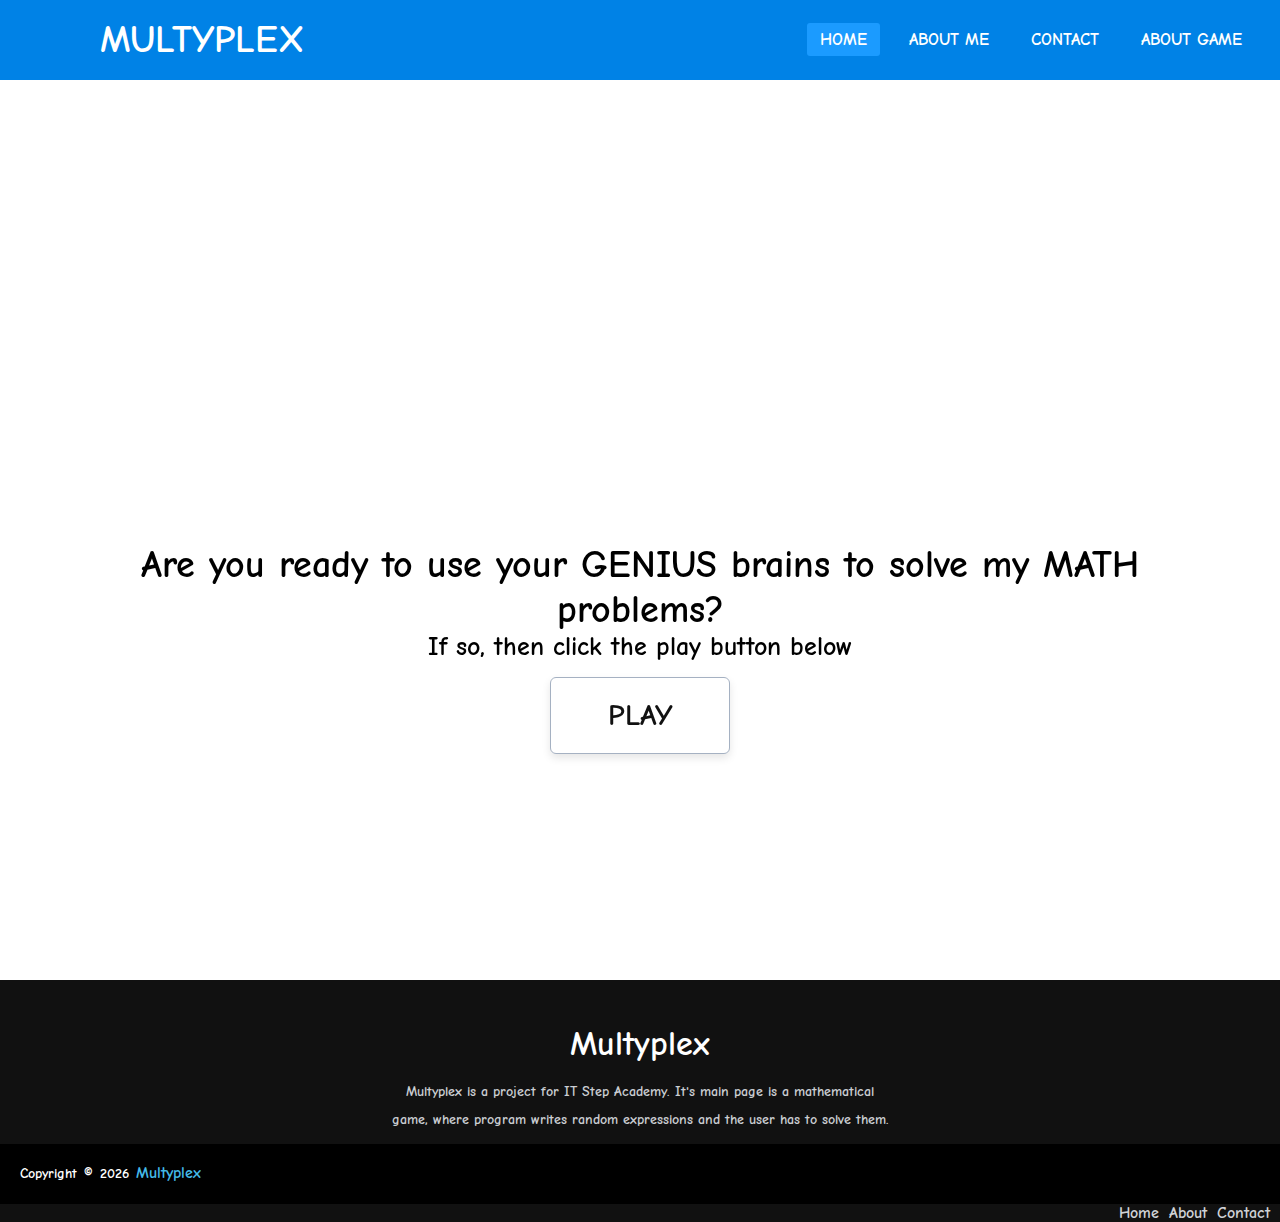
<file: index.html>
<!DOCTYPE html>
<html lang="en">
<head>
    <meta charset="UTF-8">
    <meta http-equiv="X-UA-Compatible" content="IE=edge">
    <meta name="viewport" content="width=device-width, initial-scale=1.0">
    <title>Multyplex</title>
    <link rel="stylesheet" href="styles.css">
    <link rel="stylesheet" href="https://cdnjs.cloudflare.com/ajax/libs/font-awesome/5.15.3/css/all.min.css"/>
    <link rel="shortcut icon" type="x-icon" href="images/Multyplex.png">
</head>
<body class="body">
    <nav>
        <input type="checkbox" id="check">
        <label for="check" class="checkbtn">
            <i class="fas fa-bars"></i>
        </label>
        <label for="" class="logo"><a href="index.html">MULTYPLEX</a></label>
        <ul>
            <li><a class="active" href="index.html">Home</a></li>
            <li><a href="about-me.html">About me</a></li>
            <li><a href="contact.html">Contact</a></li>
            <li><a href="about-game.html">About game</a></li>
        </ul>  
    </nav>
    <!-- <div class="loading-text">0%</div> -->
    <main>
    <div class="parent">
        <div class="container">
            <h1>Are you ready to use your GENIUS brains to solve my MATH problems?</h1>
            <h3>If so, then click the play button below</h3>
            <a href="multiply.html" id="bttn" class="button orange"><span>PLAY</span></a>
        </div>
    </div>
</main>
    <footer>
        <div class="footer-content">
            <h3>Multyplex</h3>
            <p>Multyplex is a project for IT Step Academy. It's main page is a mathematical game, where program writes
                random expressions and the user has to solve them.
            </p>
        </div>
        <div class="footer-bottom">
            <p>copyright &copy; <script>document.write(new Date().getFullYear())</script> <a href="index.html">Multyplex</a>  </p>
         </div>
         <div class="footer-menu">
            <ul class="f-menu">
               <li><a href="index.html">Home</a></li>
               <li><a href="about-game.html">About</a></li>
               <li><a href="contact.html">Contact</a></li>
            </ul>
           </div>

    </footer>
    <script src="main.js"></script>
</body>
</html>
</file>
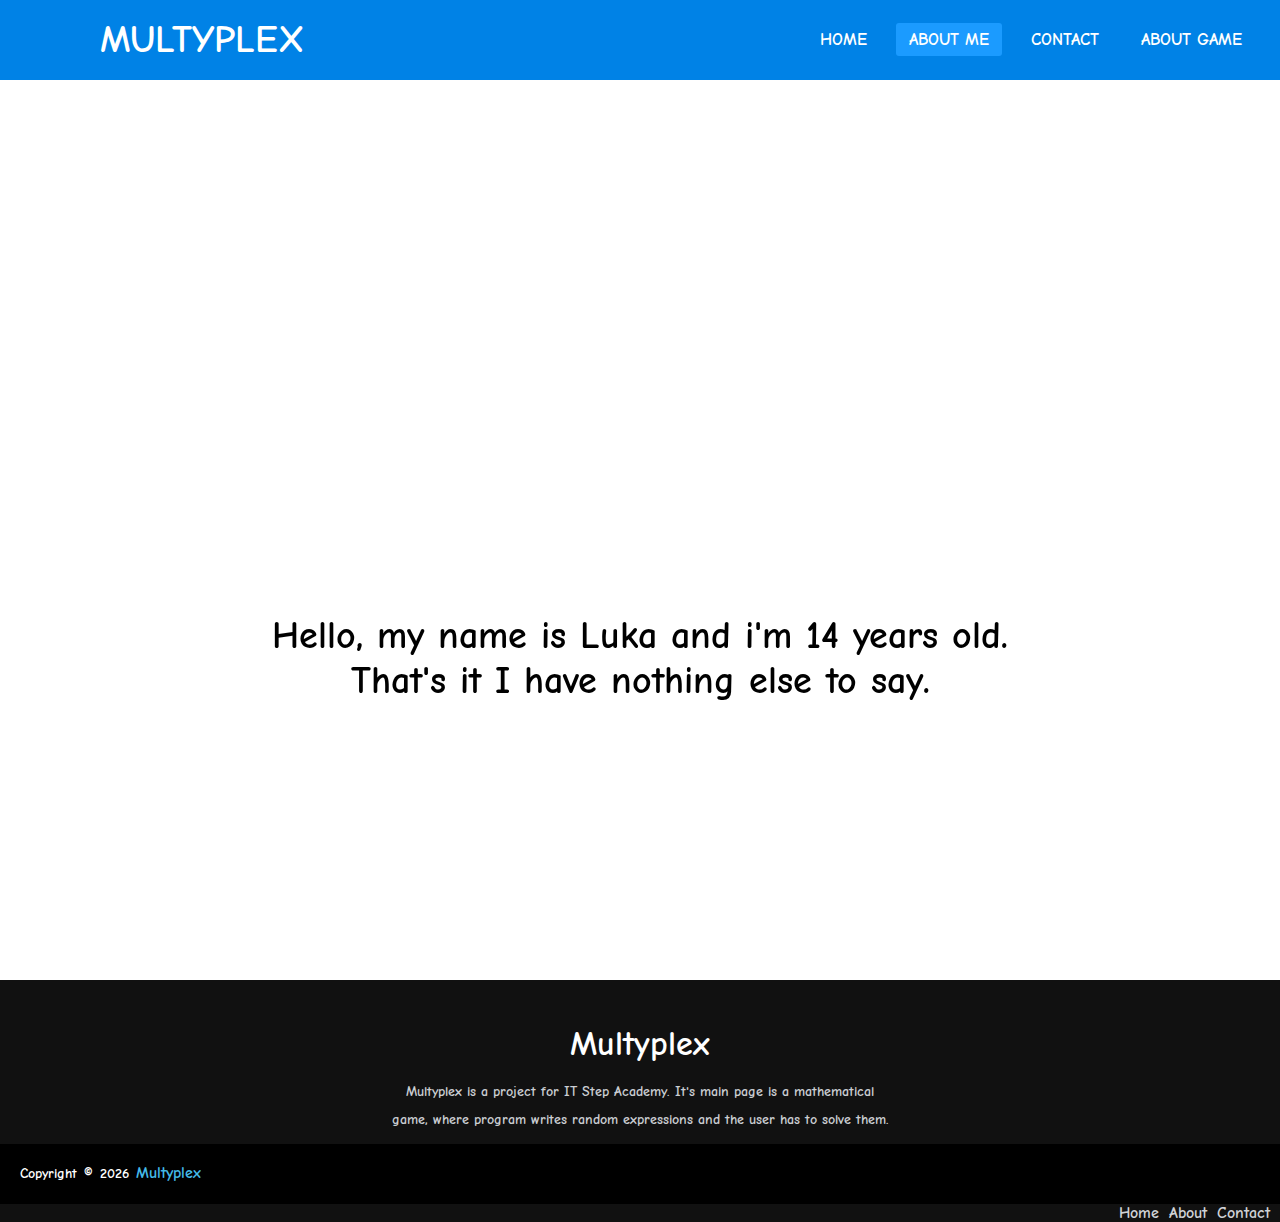
<file: about-me.html>
<!DOCTYPE html>
<html lang="en">
<head>
    <meta charset="UTF-8">
    <meta http-equiv="X-UA-Compatible" content="IE=edge">
    <meta name="viewport" content="width=device-width, initial-scale=1.0">
    <title>Multyplex</title>
    <link rel="stylesheet" href="styles.css">
    <link rel="stylesheet" href="https://cdnjs.cloudflare.com/ajax/libs/font-awesome/5.15.3/css/all.min.css"/>
    <link rel="shortcut icon" type="x-icon" href="images/Multyplex.png">
</head>
<body>
    <nav>
        <input type="checkbox" id="check">
        <label for="check" class="checkbtn">
            <i class="fas fa-bars"></i>
        </label>
        <label for="" class="logo"><a href="index.html">MULTYPLEX</a></label>
        <ul>
            <li><a class="" href="index.html">Home</a></li>
            <li><a class="active" href="about-me.html">About me</a></li>
            <li><a href="contact.html">Contact</a></li>
            <li><a href="about-game.html">About game</a></li>
        </ul>
    </nav>
    <main>
    <div class="parent">
        <div class="container">
            <h1>Hello, my name is Luka and i'm 14 years old. <br> That's it I have nothing else to say.</h3>
        </div>
    </div>
    </main>
    <footer>
        <div class="footer-content">
            <h3>Multyplex</h3>
            <p>Multyplex is a project for IT Step Academy. It's main page is a mathematical game, where program writes
                random expressions and the user has to solve them.
            </p>
        </div>
        <div class="footer-bottom">
            <p>copyright &copy; <script>document.write(new Date().getFullYear())</script> <a href="index.html">Multyplex</a>  </p>
         </div>
         <div class="footer-menu">
            <ul class="f-menu">
               <li><a href="index.html">Home</a></li>
               <li><a href="about-game.html">About</a></li>
               <li><a href="contact.html">Contact</a></li>
            </ul>
           </div>

    </footer>
</body>
</file>
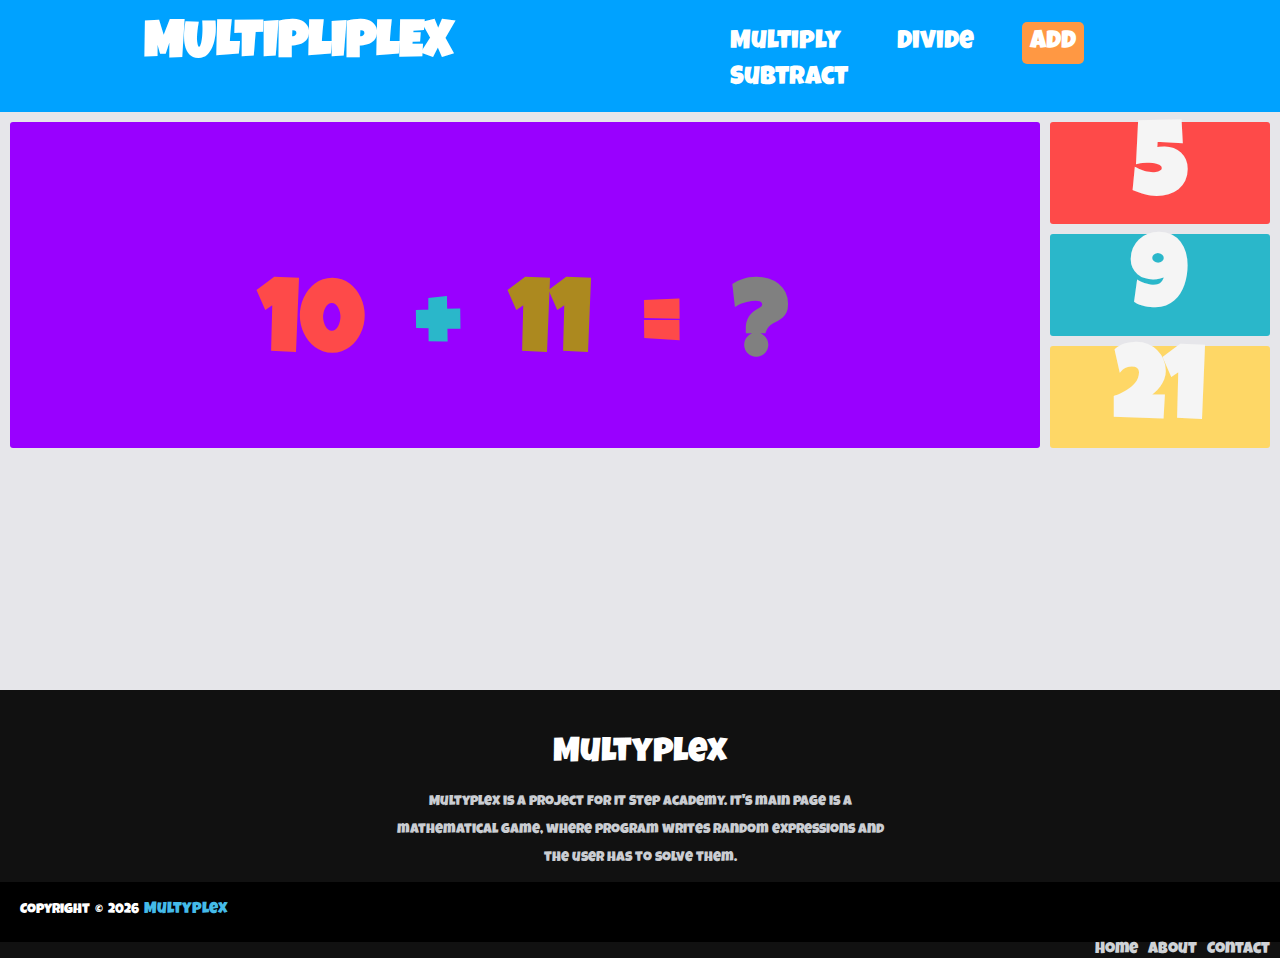
<file: add.html>
<!DOCTYPE html>
<html lang="en">
<head>

    <meta charset="UTF-8">
    <meta http-equiv="X-UA-Compatible" content="IE=edge">
    <meta name="viewport" content="width=device-width, initial-scale=1.0">
    <title>Multyplex</title>
    <link rel="stylesheet" href="add.css">
    <link rel="stylesheet" href="https://cdnjs.cloudflare.com/ajax/libs/font-awesome/5.15.3/css/all.min.css"/>
    <link rel="preconnect" href="https://fonts.googleapis.com">
    <link rel="preconnect" href="https://fonts.gstatic.com" crossorigin>
    <link href="https://fonts.googleapis.com/css2?family=Luckiest+Guy&display=swap" rel="stylesheet">
    <link rel="shortcut icon" type="x-icon" href="images/add.png">

</head>

<body>

    <audio id="myAudio2">
        <source src="audio/correct_1.mp3">
    </audio>

    <audio id="myAudio">
        <source src="audio/wrong.mp3">
    </audio>

    <header>
        <div class="container">
            <h1><a href="index.html">MULTIPLIPLEX</a></h1>
            <ul>
                <li><a href="multiply.html">Multiply</a></li>
                <li><a href="divide.html">Divide</a></li>
                <li><a class="active" href="add.html">Add</a></li>
                <li><a href="subtract.html">Subtract</a></li>
            </ul>
        </div>
    </header>
    <main>
    <div class="wrapper">
        <div class="equation">
            <h1 id="num1" style="color: #fe4a49;">1</h1>
            <h1 style="color: #2ab7ca;">+</h1>
            <h1 style="color: #ac891f;" id="num2">1</h1>
            <h1 style="color: #fe4a49;">=</h1>
            <h1 style="color: gray;">?</h1>

        </div>
        <div class="answer-options">
            <h1 id="option1">1</h1>
            <h1 id="option2">2</h1>
            <h1 id="option3">3</h1>
        </div>
    </div>
    </main>
    <footer>
        <div class="footer-content">
            <h3>Multyplex</h3>
            <p>Multyplex is a project for IT Step Academy. It's main page is a mathematical game, where program writes
                random expressions and the user has to solve them.
            </p>
        </div>
        <div class="footer-bottom">
            <p>copyright &copy; <script>document.write(new Date().getFullYear())</script> <a href="index.html">Multyplex</a>  </p>
         </div>
         <div class="footer-menu">
            <ul class="f-menu">
               <li><a href="index.html">Home</a></li>
               <li><a href="about-game.html">About</a></li>
               <li><a href="contact.html">Contact</a></li>
            </ul>
           </div>

    </footer>

    <script src="add.js"></script>
</body>
</file>
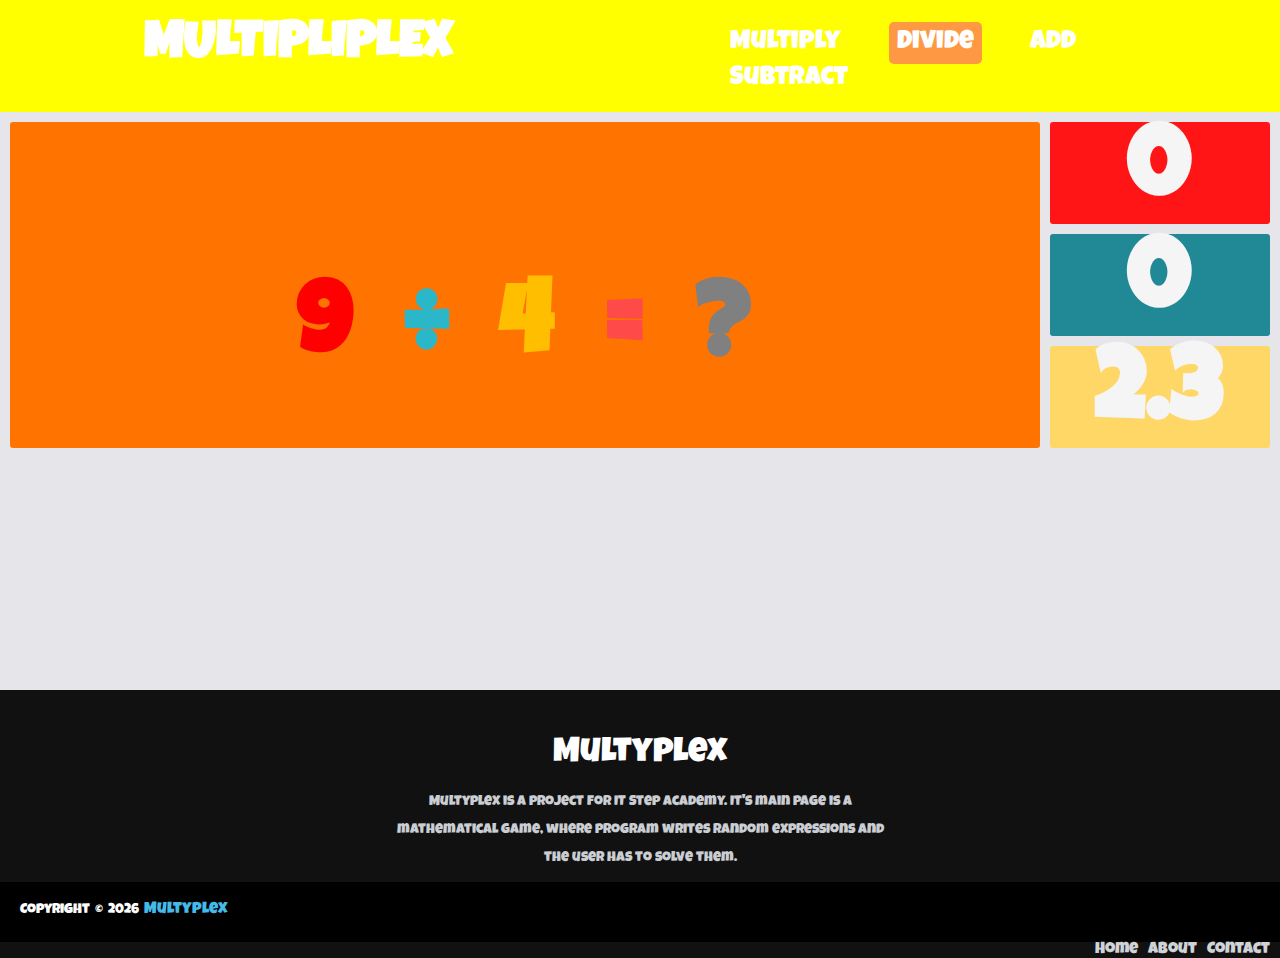
<file: divide.html>
<!DOCTYPE html>
<html lang="en">
<head>

    <meta charset="UTF-8">
    <meta http-equiv="X-UA-Compatible" content="IE=edge">
    <meta name="viewport" content="width=device-width, initial-scale=1.0">
    <title>Multyplex</title>
    <link rel="stylesheet" href="divide.css">
    <link rel="stylesheet" href="https://cdnjs.cloudflare.com/ajax/libs/font-awesome/5.15.3/css/all.min.css"/>
    <link rel="preconnect" href="https://fonts.googleapis.com">
    <link rel="preconnect" href="https://fonts.gstatic.com" crossorigin>
    <link href="https://fonts.googleapis.com/css2?family=Luckiest+Guy&display=swap" rel="stylesheet">
    <link rel="shortcut icon" type="x-icon" href="images/divide.png">

</head>

<body>

    <audio id="myAudio2">
        <source src="audio/correct_1.mp3">
    </audio>

    <audio id="myAudio">
        <source src="audio/wrong.mp3">
    </audio>

    <header>
        <div class="container">
            <h1><a href="index.html">MULTIPLIPLEX</a></h1>
            <ul>
                <li><a href="multiply.html">Multiply</a></li>
                <li><a class="active" href="divide.html">Divide</a></li>
                <li><a href="add.html">Add</a></li>
                <li><a href="subtract.html">Subtract</a></li>
            </ul>
        </div>
    </header>
    <main>
    <div class="wrapper">
        <div class="equation">
            <h1 id="num1" style="color: #ff0000;">1</h1>
            <h1 style="color: #2ab7ca;">÷</h1>
            <h1 style="color: #ffbf00;" id="num2">1</h1>
            <h1 style="color: #fe4a49;">=</h1>
            <h1 style="color: gray;">?</h1>

        </div>
        <div class="answer-options">
            <h1 id="option1">1</h1>
            <h1 id="option2">2</h1>
            <h1 id="option3">3</h1>
        </div>
    </div>
    </main>
    <footer>
        <div class="footer-content">
            <h3>Multyplex</h3>
            <p>Multyplex is a project for IT Step Academy. It's main page is a mathematical game, where program writes
                random expressions and the user has to solve them.
            </p>
        </div>
        <div class="footer-bottom">
            <p>copyright &copy; <script>document.write(new Date().getFullYear())</script> <a href="index.html">Multyplex</a>  </p>
         </div>
         <div class="footer-menu">
            <ul class="f-menu">
               <li><a href="index.html">Home</a></li>
               <li><a href="about-game.html">About</a></li>
               <li><a href="contact.html">Contact</a></li>
            </ul>
           </div>

    </footer>

    <script src="divide.js"></script>
</body>
</file>
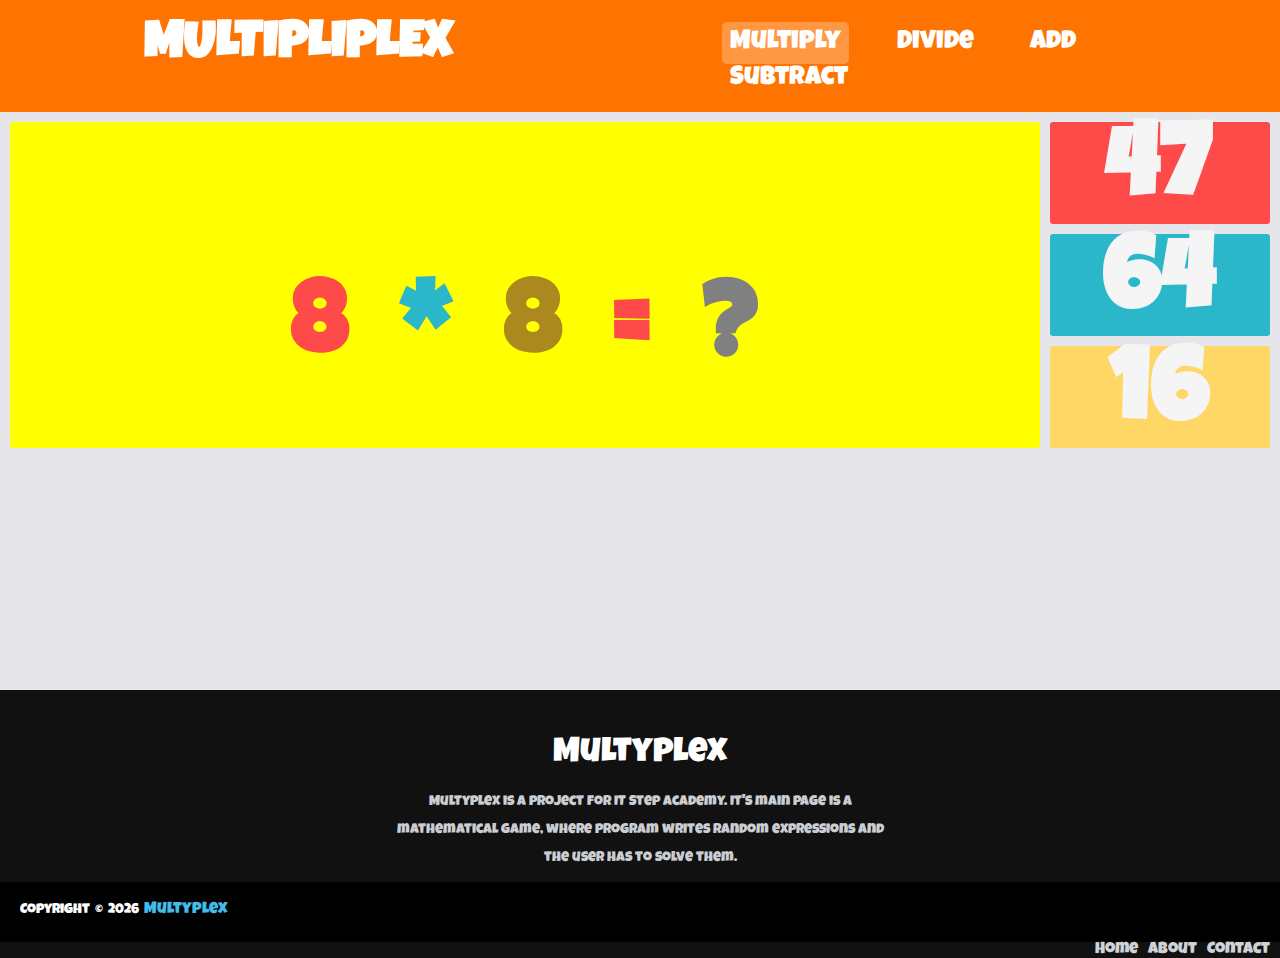
<file: multiply.html>
<!DOCTYPE html>
<html lang="en">
<head>

    <meta charset="UTF-8">
    <meta http-equiv="X-UA-Compatible" content="IE=edge">
    <meta name="viewport" content="width=device-width, initial-scale=1.0">
    <title>Multyplex</title>
    <link rel="stylesheet" href="game.css">
    <link rel="stylesheet" href="https://cdnjs.cloudflare.com/ajax/libs/font-awesome/5.15.3/css/all.min.css"/>
    <link rel="preconnect" href="https://fonts.googleapis.com">
    <link rel="preconnect" href="https://fonts.gstatic.com" crossorigin>
    <link href="https://fonts.googleapis.com/css2?family=Luckiest+Guy&display=swap" rel="stylesheet">
    <link rel="shortcut icon" type="x-icon" href="images/multiplication.png">

</head>

<body>
        <!-- <label id="icon">
            <i class="fas fa-bars"></i>
        </label> -->

    <audio id="myAudio2">
        <source src="audio/correct_1.mp3">
    </audio>

    <audio id="myAudio">
        <source src="audio/wrong.mp3">
    </audio>

    <header>
        <div class="container">
            <h1><a href="index.html">MULTIPLIPLEX</a></h1>
            <ul>
                <li><a class="active" href="multiply.html">Multiply</a></li>
                <li><a href="divide.html">Divide</a></li>
                <li><a href="add.html">Add</a></li>
                <li><a href="subtract.html">Subtract</a></li>
            </ul>
        </div>
    </header>
    <main>
    <div class="wrapper">
        <div class="equation">
            <h1 id="num1" style="color: #fe4a49;">1</h1>
            <h1 style="color: #2ab7ca;">*</h1>
            <h1 style="color: #ac891f;" id="num2">1</h1>
            <h1 style="color: #fe4a49;">=</h1>
            <h1 style="color: gray;">?</h1>

        </div>
        <div class="answer-options">
            <h1 id="option1">1</h1>
            <h1 id="option2">2</h1>
            <h1 id="option3">3</h1>
        </div>
    </div>
    </main>
    <footer>
        <div class="footer-content">
            <h3>Multyplex</h3>
            <p>Multyplex is a project for IT Step Academy. It's main page is a mathematical game, where program writes
                random expressions and the user has to solve them.
            </p>
        </div>
        <div class="footer-bottom">
            <p>copyright &copy; <script>document.write(new Date().getFullYear())</script> <a href="index.html">Multyplex</a>  </p>
         </div>
         <div class="footer-menu">
            <ul class="f-menu">
               <li><a href="index.html">Home</a></li>
               <li><a href="about-game.html">About</a></li>
               <li><a href="contact.html">Contact</a></li>
            </ul>
           </div>

    </footer>

    <script src="multiplication.js"></script>
</body>
</file>
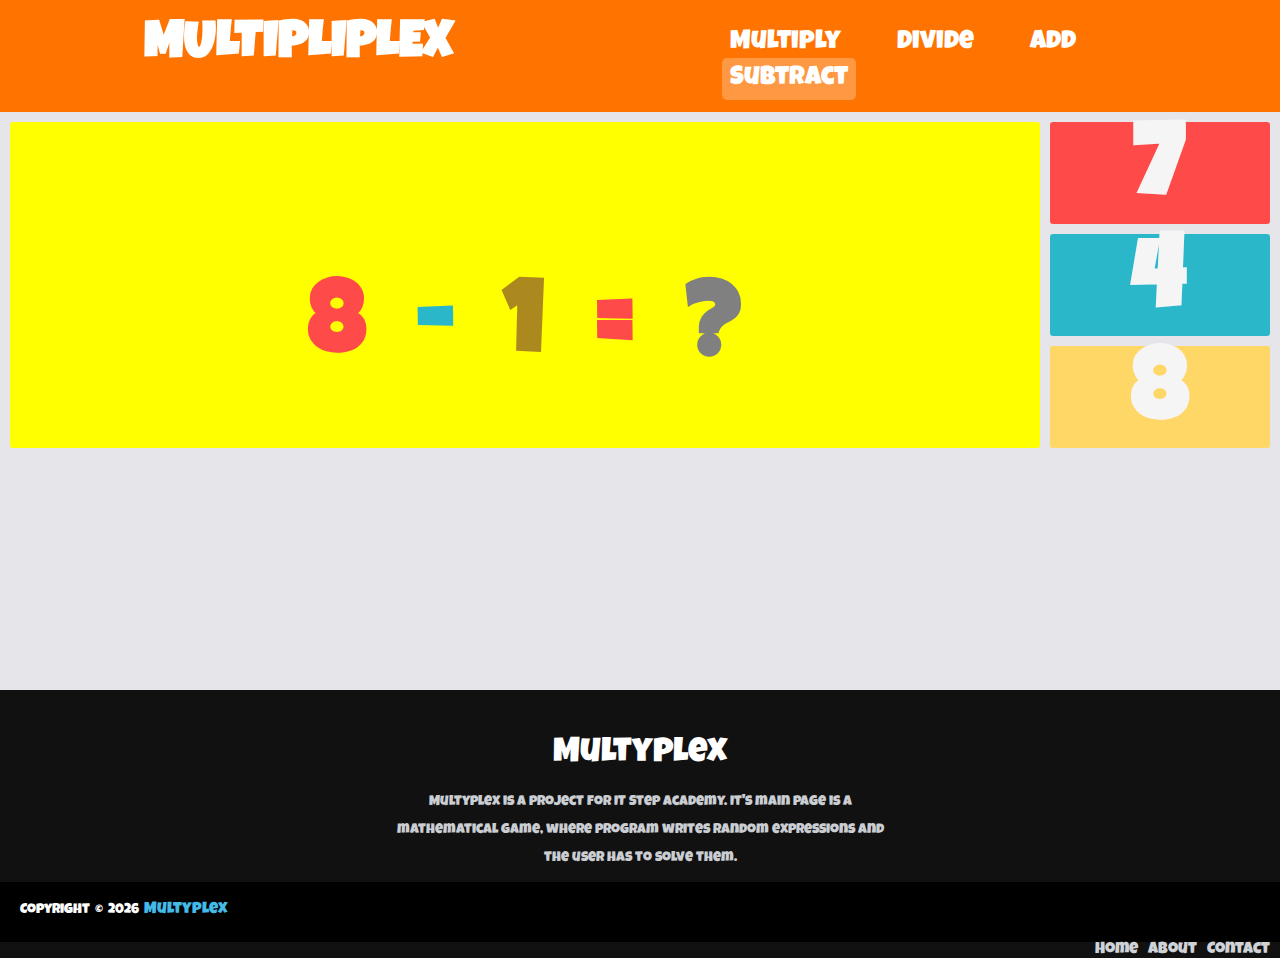
<file: subtract.html>
<!DOCTYPE html>
<html lang="en">
<head>

    <meta charset="UTF-8">
    <meta http-equiv="X-UA-Compatible" content="IE=edge">
    <meta name="viewport" content="width=device-width, initial-scale=1.0">
    <title>Multyplex</title>
    <link rel="stylesheet" href="subtract.css">
    <link rel="stylesheet" href="https://cdnjs.cloudflare.com/ajax/libs/font-awesome/5.15.3/css/all.min.css"/>
    <link rel="preconnect" href="https://fonts.googleapis.com">
    <link rel="preconnect" href="https://fonts.gstatic.com" crossorigin>
    <link href="https://fonts.googleapis.com/css2?family=Luckiest+Guy&display=swap" rel="stylesheet">
    <link rel="shortcut icon" type="x-icon" href="images/subtract.png">

</head>

<body>

    <audio id="myAudio2">
        <source src="audio/correct_1.mp3">
    </audio>

    <audio id="myAudio">
        <source src="audio/wrong.mp3">
    </audio>

    <header>
        <div class="container">
            <h1><a href="index.html">MULTIPLIPLEX</a></h1>
            <ul>
                <li><a href="multiply.html">Multiply</a></li>
                <li><a href="divide.html">Divide</a></li>
                <li><a href="add.html">Add</a></li>
                <li><a class="active" href="subtract.html">Subtract</a></li>
            </ul>
        </div>
    </header>
    <main>
    <div class="wrapper">
        <div class="equation">
            <h1 id="num1" style="color: #fe4a49;">1</h1>
            <h1 style="color: #2ab7ca;">-</h1>
            <h1 style="color: #ac891f;" id="num2">1</h1>
            <h1 style="color: #fe4a49;">=</h1>
            <h1 style="color: gray;">?</h1>

        </div>
        <div class="answer-options">
            <h1 id="option1">1</h1>
            <h1 id="option2">2</h1>
            <h1 id="option3">3</h1>
        </div>
    </div>
    </main>
    <footer>
        <div class="footer-content">
            <h3>Multyplex</h3>
            <p>Multyplex is a project for IT Step Academy. It's main page is a mathematical game, where program writes
                random expressions and the user has to solve them.
            </p>
        </div>
        <div class="footer-bottom">
            <p>copyright &copy; <script>document.write(new Date().getFullYear())</script> <a href="index.html">Multyplex</a>  </p>
         </div>
         <div class="footer-menu">
            <ul class="f-menu">
               <li><a href="index.html">Home</a></li>
               <li><a href="about-game.html">About</a></li>
               <li><a href="contact.html">Contact</a></li>
            </ul>
           </div>

    </footer>

    <script src="subtract.js"></script>
</body>
</file>
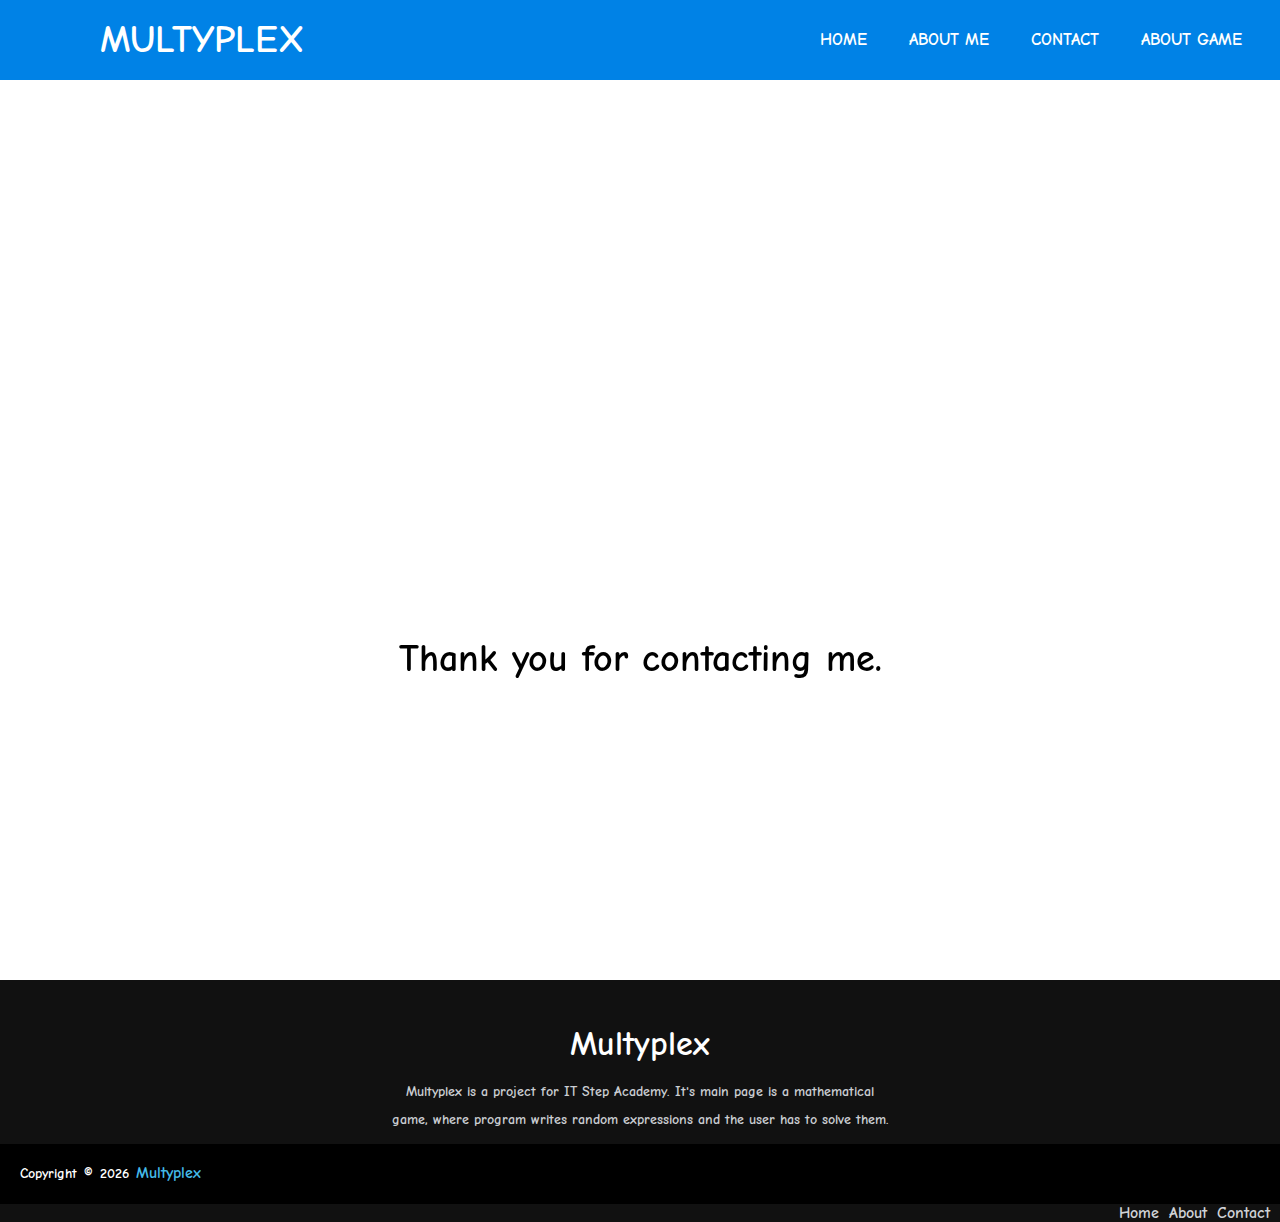
<file: thankyou.html>
<!DOCTYPE html>
<html lang="en">
<head>
    <meta charset="UTF-8">
    <meta http-equiv="X-UA-Compatible" content="IE=edge">
    <meta name="viewport" content="width=device-width, initial-scale=1.0">
    <title>Multyplex</title>
    <link rel="stylesheet" href="styles.css">
    <link rel="stylesheet" href="https://cdnjs.cloudflare.com/ajax/libs/font-awesome/5.15.3/css/all.min.css"/>
    <link rel="shortcut icon" type="x-icon" href="images/Multyplex.png">
</head>
<body>
    <nav>
        <input type="checkbox" id="check">
        <label for="check" class="checkbtn">
            <i class="fas fa-bars"></i>
        </label>
        <label for="" class="logo"><a href="index.html">MULTYPLEX</a></label>
        <ul>
            <li><a href="index.html">Home</a></li>
            <li><a href="about-me.html">About me</a></li>
            <li><a href="contact.html">Contact</a></li>
            <li><a href="about-game.html">About game</a></li>
        </ul>
    </nav>
    <main>
    <div class="parent">
        <div class="container">
            <h1>Thank you for contacting me.</h1>
        </div>
    </div>
    </main>
    <footer>
        <div class="footer-content">
            <h3>Multyplex</h3>
            <p>Multyplex is a project for IT Step Academy. It's main page is a mathematical game, where program writes
                random expressions and the user has to solve them.
            </p>
        </div>
        <div class="footer-bottom">
            <p>copyright &copy; <script>document.write(new Date().getFullYear())</script> <a href="index.html">Multyplex</a>  </p>
         </div>
         <div class="footer-menu">
            <ul class="f-menu">
               <li><a href="index.html">Home</a></li>
               <li><a href="about-game.html">About</a></li>
               <li><a href="contact.html">Contact</a></li>
            </ul>
           </div>

    </footer>
</body>
</html>
</file>
<file: styles.css>
*{
    padding: 0;
    margin: 0;
    text-decoration: none;
    list-style: none;
    box-sizing: border-box;
    font-family: comic;
}

@font-face{
    font-family: comic; 
    src: url(fonts/ComicNeue-Bold.ttf);
}

h1{
    margin: 0;
    padding: 0;
    font-size: 3vw;
}

h3{
    margin: 0;
    padding: 0;
    font-size: 2vw;
}

button{
    font-size: 5vw;
}

body{
    font-family: comic;
    position: relative;

}

nav{
    background: #0082e6;
    height: 80px;
    width: 100%;
}

nav ul{
    float: right;
    margin-right: 20px;
}

nav ul li{
    display: inline-block;
    line-height: 80px;
    margin: 0 5px;
}

label.logo{
    color: white;
    font-size: 3vw;
    line-height: 80px;
    padding: 0 100px;
    font-weight: bold;
}

nav ul li a{
    cursor: pointer;
    padding: 7px 13px;
    border-radius: 3px;
    transition: .2s;
    color: white;
    font-size: 17px;
    text-transform: uppercase;
}

li a.active,li a:hover{
    background: #1b9bff;
    transition: .2s;

}

.checkbtn{
    font-size: 30px;
    color: white;
    float: right;
    line-height: 80px;
    margin-right: 40px;
    cursor: pointer;
    display: none;
}

#check{
    display: none;

}

@media (max-width: 952px){
    label.logo{
      font-size: 30px;
      padding-left: 50px;
    }
    nav ul li a{
      font-size: 16px;
    }
  }

  @media (max-width: 858px){
    .button span{
        font-size: 20px;
        padding: 1px;
    }
     .checkbtn{
        z-index: 999;
        position: relative;
        display: block;
      }
      ul{
        z-index: 100;
        position: fixed;
        width: 100%;
        height: 100vh;
        background: #2c3e50;
        top: 0;
        left: -100%;
        text-align: center;
        transition: all .5s;
      }
      nav ul li{
        top: 0;
        display: block;
        margin: 20px 0;
        line-height: 30px;
      }
      nav ul li a{
        font-size: 20px;
      }
      a:hover,a.active{
        background: none;
        color: #0082e6;
      }
      #check:checked ~ ul{
        left: 0;
      } 
  }

  @media (max-width: 377px){
    .logo a{
        font-size: 20px;
        margin: -10%;
    }
  }
  @media (max-width: 271px){
    .logo a{
        font-size: 10px;
        margin: -10%;
    }
  }

  

.parent{
    width: 100%;
    height: 100vh;
    position: relative;
}

a{
    color: white;
}

.container{
    place-items: center;
    animation: transitionIn .75s;
    margin-top: 10%;
    position: absolute;
    top: 50%;
    left: 50%;
    transform: translate(-50%, -50%);
    align-self: center;
    width: 80%;
    height: 100vh;
    text-align: center;
    align-content: center;
}

.button {
    font-size: 30px;
    background: white;
    border: 1px solid #a5b1c2;
    border-radius: 6px;
    box-shadow: 0 4px 8px rgba(0,0,0,0.1);
    color: #111111;
    display: inline-block;
    margin: 1rem auto;
    min-width: 180px;
    overflow: hidden;
    padding: 20px 40px;
    position: relative;
    text-align: center;
    text-decoration: none;
    transition: .3s ease-in-out all;
}
.button span {
    position: relative;
    z-index: 2;
}

.button:before {
    background: linear-gradient(transparent 0%, rgba(255,255,255,0.6) 50%, transparent 100%);
    content:'';
    height: 200%;
    position: absolute;
    right: calc(100% + 20px);
    top: -55%;
    transform: rotate(-70deg);
    transition: .6s ease-in-out right;
    width: 80px;
    z-index: 0;
}

.button:hover:before {
    right: -100%;
}

.button:hover, button:focus {
    box-shadow: 0 8px 12px rgba(0,0,0,0.1), inset 0 10px 30px rgba(255,255,255,0.3), inset 0 2px 2px rgba(255,255,255,0.2);
    color: white;
}

.button.orange:hover, button.orange:focus { 
    background: #ff793f; border-color: #ff793f; 
}


@keyframes transitionIn{
    from{
        opacity: 0;
        

    }

    to{
        opacity: 1;
        

    }
}


h2{
    margin: 0;
    color: #5959ff;
    font-size: 2.5em;
    font-weight: 600;
}


form{
    margin: auto;
  width: 50%;
}

form label{
  float: left;
  font-size: 1.2rem;
}

input, textarea, button {
  width: 100%;
  padding: 0.5em;
  border: none;
  font-size: 1.2rem;
}
input[type="text"], input[type="email"], textarea {
  margin: 0 0 1em;
  border: 1px solid #ccc;
  outline: none;
}

textarea {
  height: 6em;
}
input[type="submit"], button {
  background: #4570F3;
  color: #fff;
  cursor: pointer;
}
input[type="submit"]:hover, button:hover {
  background: #6E65F4;
}

.submit{
    text-transform: uppercase;
}

.form{
    background-color: white;
    padding: 20px;
    box-shadow: 0 4px 8px rgba(0,0,0, .3);
    border-radius: 10px;
    margin: 10px;
}

.input{
    display: block;
    width: 100%;
    box-sizing: border-box;
    font-size: 25px;
    text-align: center;
    padding: 10px;
    border: solid 4px green;
    color: green;
}

.input::placeholder{
    color: lightgray;
    font-family: comic;
}

.btn{
    background-color: green;
    color: white;
    border: none;
    display: block;
    width: 100%;
    padding: 10px;
    font-size: 20px;
    font-family: comic;
    margin:20px 0;
    border-radius: 5px;
    box-shadow: 0 2px 4px rgba(0, 0, 0, 0.3);
    cursor: pointer;
}

.btn:hover{
    filter: brightness(0.9);
}

.score{
    color: green;
    text-align: right;
}

.parent{
    z-index: 1;
    filter: blur(0px);
}

.loading-text{
    top: 30%;
    position: absolute;
    z-index: -1;
    font-size: 50px;
    color: rgb(0, 0, 0);
}

footer{
    position: absolute;
    bottom: 1000;
    left: 0;
    right: 0;
    background: #111;
    height: auto;
    width: 100%;
    padding-top: 40px;
    color: #fff;
}


.footer-content{
    display: flex;
    align-items: center;
    justify-content: center;
    flex-direction: column;
    text-align: center;
}

.footer-content h3{
    font-size: 2.1rem;
    font-weight: 500;
    text-transform: capitalize;
    line-height: 3rem;
}

.footer-content p{
    max-width: 500px;
    margin: 10px auto;
    line-height: 28px;
    font-size: 14px;
    color: #cacdd2;
}

.footer-bottom{
    background: #000;
    width: 100%;
    padding: 20px;
    padding-bottom: 40px;
    text-align: center;
}

.footer-bottom p{
   float: left;
   font-size: 14px;
   word-spacing: 2px;
   text-transform: capitalize;
}
.footer-bottom p a{
  color:#44bae8;
  font-size: 16px;
  text-decoration: none;
}
.footer-bottom span{
    text-transform: uppercase;
    opacity: .4;
    font-weight: 200;
}

.footer-menu{
  float: right;
}

.footer-menu ul{
  display: flex;
}

.footer-menu ul li{
padding-right: 10px;
display: block;
}

.footer-menu ul li a{
  transition: all 0.3s;
  color: #cfd2d6;
  text-decoration: none;
}

.footer-menu ul li a:hover{
  color: #27bcda;
}

@media (max-width:500px) {
    .footer-menu ul{
      display: flex;
      margin-top: 10px;
      margin-bottom: 20px;
    }
    }

main{
    min-height: calc(100vh - 80px - 242px);
}
</file>
<file: add.css>
*{
    padding: 0;
    margin: 0;
    box-sizing: border-box;
}



body{
    font-family: 'Luckiest Guy';
    background-color: #e6e6ea;
    position: relative;
}

.container{
    padding: 20px;
    overflow: hidden;
    background-color: rgb(0, 162, 255);
}

.container h1{
    font-size: 4vw;
    float: left;
    margin-left: 10%;
    color: white;
}

.container ul{
    list-style-type: none;
    font-size: 2vw;
    margin-left: 55%;
}

.container li{
    margin-top: 10px;
    float: left;
    padding: 0 20px 0 20px;
}

.container a{
    text-decoration: none;
    color: white;
}

.current a::after{
    content: '_';
    background-color: white;
    font-size: 0.5vw;
    display: block;
}

.wrapper{
    display: grid;
    grid-template-columns: 82% 18%;
}

.equation{
    font-size: 4vw;
    background-color: rgb(153, 0, 255);
    border-radius: 3px;
    text-align: center;
    padding-top: 15%;
    margin-top: 10px;
    margin-left: 10px;
    margin-right: 10px;
}

.equation h1{
    display: inline;
    padding: 20px;
}

.answer-options{
    font-size: 4vw;
    margin-right: 10px;
}

.answer-options h1{
    cursor: pointer;
    color: whitesmoke;
    border-radius: 3px;
    margin-top: 10px;
    text-align: center;
    width: 100%;
}


#option1{
    background-color: #fe4a49;
    transition: 0.5s;
}

#option1:hover{
    color: #fe4a49;
    background-color: white;

}

#option2{
    background-color: #2ab7ca;
    transition: 0.5s;
}

#option2:hover{
    color: #2ab7ca;
    background-color: white;

}

#option3{
    background-color: #fed766;
    transition: 0.5s;
}

#option3:hover{
    color: #fed766;
    background-color: white;

}

.container h1 a:hover{
    font-size: 4.2vw;
    color: black;
}

.container h1 a:active{
    font-size: 3.5vw;
}

.container a{
    transition: 0.2s ease-in-out;
}

.container a:hover{
    color: whitesmoke;
    font-size: 2.2vw;
}

.container li a.active, .container li a:hover{
    background: #ff9843;
    transition: .2s;
}

.container li a{
    padding: 8px;
    border-radius: 5px;
}

.container ul li a:active{
    font-size: 2vw;
}
footer{
    position: absolute;
    bottom: 1000;
    left: 0;
    right: 0;
    background: #111;
    height: auto;
    width: 100%;
    padding-top: 40px;
    color: #fff;
}


.footer-content{
    display: flex;
    align-items: center;
    justify-content: center;
    flex-direction: column;
    text-align: center;
}

.footer-content h3{
    font-size: 2.1rem;
    font-weight: 500;
    text-transform: capitalize;
    line-height: 3rem;
}

.footer-content p{
    max-width: 500px;
    margin: 10px auto;
    line-height: 28px;
    font-size: 14px;
    color: #cacdd2;
}

.footer-bottom{
    background: #000;
    width: 100%;
    padding: 20px;
    padding-bottom: 40px;
    text-align: center;
}

.footer-bottom p{
   float: left;
   font-size: 14px;
   word-spacing: 2px;
   text-transform: capitalize;
}
.footer-bottom p a{
  color:#44bae8;
  font-size: 16px;
  text-decoration: none;
}
.footer-bottom span{
    text-transform: uppercase;
    opacity: .4;
    font-weight: 200;
}

.footer-menu{
  float: right;
}

.footer-menu ul{
  display: flex;
}

.footer-menu ul li{
padding-right: 10px;
display: block;
}

.footer-menu ul li a{
  transition: all 0.3s;
  color: #cfd2d6;
  text-decoration: none;
}

.footer-menu ul li a:hover{
    color: #27bcda;
}

@media (max-width:500px) {
    .footer-menu ul{
      display: flex;
      margin-top: 10px;
      margin-bottom: 20px;
    }
    }

main{
    min-height: calc(100vh - 80px - 242px);
    padding-bottom: 10%;
}
</file>
<file: divide.css>
*{
    padding: 0;
    margin: 0;
    box-sizing: border-box;
}



body{
    font-family: 'Luckiest Guy';
    background-color: #e6e6ea;
    position: relative;
}

.container{
    padding: 20px;
    overflow: hidden;
    background-color: rgb(255,255,0);
}

.container h1{
    font-size: 4vw;
    float: left;
    margin-left: 10%;
    color: white;
}

.container ul{
    list-style-type: none;
    font-size: 2vw;
    margin-left: 55%;
}

.container li{
    margin-top: 10px;
    float: left;
    padding: 0 20px 0 20px;
}

.container a{
    text-decoration: none;
    color: white;
}

.current a::after{
    content: '_';
    background-color: white;
    font-size: 0.5vw;
    display: block;
}

.wrapper{
    display: grid;
    grid-template-columns: 82% 18%;
}

.equation{
    font-size: 4vw;
    background-color: rgb(255,115,0);
    border-radius: 3px;
    text-align: center;
    padding-top: 15%;
    margin-top: 10px;
    margin-left: 10px;
    margin-right: 10px;
}

.equation h1{
    display: inline;
    padding: 20px;
}

.answer-options{
    font-size: 4vw;
    margin-right: 10px;
}

.answer-options h1{
    cursor: pointer;
    color: whitesmoke;
    border-radius: 3px;
    margin-top: 10px;
    text-align: center;
    width: 100%;
}


#option1{
    background-color: #ff1515;
    transition: 0.5s;
}

#option1:hover{
    color: #ff1515;
    background-color: rgb(145, 145, 145);

}

#option2{
    background-color: #218896;
    transition: 0.5s;
}

#option2:hover{
    color: #218896;
    background-color: rgb(145, 145, 145);

}

#option3{
    background-color: #fed766;
    transition: 0.5s;
}

#option3:hover{
    color: #fed766;
    background-color: white;

}

.container h1 a:hover{
    font-size: 4.2vw;
    color: black;
}

.container h1 a:active{
    font-size: 3.5vw;
}

.container a{
    transition: 0.2s ease-in-out;
}

.container a:hover{
    color: whitesmoke;
    font-size: 2.2vw;
}

.container li a.active, .container li a:hover{
    background: #ff9843;
    transition: .2s;
}

.container li a{
    padding: 8px;
    border-radius: 5px;
}

.container ul li a:active{
    font-size: 2vw;
}
footer{
    position: absolute;
    bottom: 1000;
    left: 0;
    right: 0;
    background: #111;
    height: auto;
    width: 100%;
    padding-top: 40px;
    color: #fff;
}


.footer-content{
    display: flex;
    align-items: center;
    justify-content: center;
    flex-direction: column;
    text-align: center;
}

.footer-content h3{
    font-size: 2.1rem;
    font-weight: 500;
    text-transform: capitalize;
    line-height: 3rem;
}

.footer-content p{
    max-width: 500px;
    margin: 10px auto;
    line-height: 28px;
    font-size: 14px;
    color: #cacdd2;
}

.footer-bottom{
    background: #000;
    width: 100%;
    padding: 20px;
    padding-bottom: 40px;
    text-align: center;
}

.footer-bottom p{
   float: left;
   font-size: 14px;
   word-spacing: 2px;
   text-transform: capitalize;
}
.footer-bottom p a{
  color:#44bae8;
  font-size: 16px;
  text-decoration: none;
}
.footer-bottom span{
    text-transform: uppercase;
    opacity: .4;
    font-weight: 200;
}

.footer-menu{
  float: right;
}

.footer-menu ul{
  display: flex;
}

.footer-menu ul li{
padding-right: 10px;
display: block;
}

.footer-menu ul li a{
  transition: all 0.3s;
  color: #cfd2d6;
  text-decoration: none;
}

.footer-menu ul li a:hover{
    color: #27bcda;
}

@media (max-width:500px) {
    .footer-menu ul{
      display: flex;
      margin-top: 10px;
      margin-bottom: 20px;
    }
    }

main{
    min-height: calc(100vh - 80px - 242px);
    padding-bottom: 10%;
}
</file>
<file: game.css>
*{
    padding: 0;
    margin: 0;
    text-decoration: none;
    list-style: none;
    box-sizing: border-box;
}

body{
    font-family: 'Luckiest Guy';
    background-color: #e6e6ea;
    position: relative;
}

.container{
    padding: 20px;
    overflow: hidden;
    background-color: rgb(255,115,0);
}

.container h1{
    font-size: 4vw;
    float: left;
    margin-left: 10%;
    color: white;
}

.container ul{
    list-style-type: none;
    font-size: 2vw;
    margin-left: 55%;
}

.container li{
    margin-top: 10px;
    float: left;
    padding: 0 20px 0 20px;
}

.container a{
    text-decoration: none;
    color: white;
}

.current a::after{
    content: '_';
    background-color: white;
    font-size: 0.5vw;
    display: block;
}

.wrapper{
    display: grid;
    grid-template-columns: 82% 18%;
}

.equation{
    font-size: 4vw;
    background-color: rgb(255,255,0);
    border-radius: 3px;
    text-align: center;
    padding-top: 15%;
    margin-top: 10px;
    margin-left: 10px;
    margin-right: 10px;
}

.equation h1{
    display: inline;
    padding: 20px;
}

.answer-options{
    font-size: 4vw;
    margin-right: 10px;
}

.answer-options h1{
    cursor: pointer;
    color: whitesmoke;
    border-radius: 3px;
    margin-top: 10px;
    text-align: center;
    width: 100%;
}


#option1{
    background-color: #fe4a49;
    transition: 0.5s;
}

#option1:hover{
    color: #fe4a49;
    background-color: white;

}

#option2{
    background-color: #2ab7ca;
    transition: 0.5s;
}

#option2:hover{
    color: #2ab7ca;
    background-color: white;

}

#option3{
    background-color: #fed766;
    transition: 0.5s;
}

#option3:hover{
    color: #fed766;
    background-color: white;

}

.container h1 a:hover{
    font-size: 4.2vw;
    color: black;
}

.container h1 a:active{
    font-size: 3.5vw;
}

.container a{
    transition: 0.2s ease-in-out;
}

.container a:hover{
    color: whitesmoke;
    font-size: 2.2vw;
}

.container li a.active, .container li a:hover{
    background: #ff9843;
    transition: .2s;
}

.container li a{
    padding: 8px;
    border-radius: 5px;
}

.container ul li a:active{
    font-size: 2vw;
}


#icon{
    color: white;
    font-size: 30px;
    line-height: 80px;
    float: right;
    margin-right: 40px;
    cursor: pointer;
}








  /* @media (max-width: 858px){
    #icon{
        display: block;
    }

    .container ul{
        position: fixed;
        width: 100%;
        height: 100vh;
        background: #2f3640;
        top: 0;
        left: -55%;
        text-align: center;
    }


    .checkbtn{
        position: absolute;
        z-index: 999;
        position: relative;
        display: block;
      }
      ul{
        z-index: 100;
        position: fixed;
        width: 100%;
        height: 100vh;
        background: #2c503a;
        top: 0;
        left: -55%;
        text-align: center;
        transition: all .5s;
      }
      .container ul li{
        top: 0;
        display: block;
        margin: 20px 0;
        line-height: 30px;
      }
      nav ul li a{
        font-size: 20px;
      }
      a:hover,a.active{
        background: none;
        color: #0082e6;
      }
      #check:checked ~ ul{
        left: 0;
      } 
      .container li{
        display: block;
      }
  } */

footer{
    position: absolute;
    bottom: 1000;
    left: 0;
    right: 0;
    background: #111;
    height: auto;
    width: 100%;
    padding-top: 40px;
    color: #fff;
}


.footer-content{
    display: flex;
    align-items: center;
    justify-content: center;
    flex-direction: column;
    text-align: center;
}

.footer-content h3{
    font-size: 2.1rem;
    font-weight: 500;
    text-transform: capitalize;
    line-height: 3rem;
}

.footer-content p{
    max-width: 500px;
    margin: 10px auto;
    line-height: 28px;
    font-size: 14px;
    color: #cacdd2;
}

.footer-bottom{
    background: #000;
    width: 100%;
    padding: 20px;
    padding-bottom: 40px;
    text-align: center;
}

.footer-bottom p{
   float: left;
   font-size: 14px;
   word-spacing: 2px;
   text-transform: capitalize;
}
.footer-bottom p a{
  color:#44bae8;
  font-size: 16px;
  text-decoration: none;
}
.footer-bottom span{
    text-transform: uppercase;
    opacity: .4;
    font-weight: 200;
}

.footer-menu{
  float: right;
}

.footer-menu ul{
  display: flex;
}

.footer-menu ul li{
padding-right: 10px;
display: block;
}

.footer-menu ul li a{
  transition: all 0.3s;
  color: #cfd2d6;
  text-decoration: none;
}

.footer-menu ul li a:hover{
    color: #27bcda;
}

@media (max-width:500px) {
    .footer-menu ul{
      display: flex;
      margin-top: 10px;
      margin-bottom: 20px;
    }
    }

main{
    min-height: calc(100vh - 80px - 242px);
    padding-bottom: 10%;
}
</file>
<file: subtract.css>
*{
    padding: 0;
    margin: 0;
    box-sizing: border-box;
}

body{
    font-family: 'Luckiest Guy';
    background-color: #e6e6ea;
    position: relative;
}

.container{
    padding: 20px;
    overflow: hidden;
    background-color: rgb(255,115,0);
}

.container h1{
    font-size: 4vw;
    float: left;
    margin-left: 10%;
    color: white;
}

.container ul{
    list-style-type: none;
    font-size: 2vw;
    margin-left: 55%;
}

.container li{
    margin-top: 10px;
    float: left;
    padding: 0 20px 0 20px;
}

.container a{
    text-decoration: none;
    color: white;
}

.current a::after{
    content: '_';
    background-color: white;
    font-size: 0.5vw;
    display: block;
}

.wrapper{
    display: grid;
    grid-template-columns: 82% 18%;
}

.equation{
    font-size: 4vw;
    background-color: rgb(255,255,0);
    border-radius: 3px;
    text-align: center;
    padding-top: 15%;
    margin-top: 10px;
    margin-left: 10px;
    margin-right: 10px;
}

.equation h1{
    display: inline;
    padding: 20px;
}

.answer-options{
    font-size: 4vw;
    margin-right: 10px;
}

.answer-options h1{
    cursor: pointer;
    color: whitesmoke;
    border-radius: 3px;
    margin-top: 10px;
    text-align: center;
    width: 100%;
}


#option1{
    background-color: #fe4a49;
    transition: 0.5s;
}

#option1:hover{
    color: #fe4a49;
    background-color: white;

}

#option2{
    background-color: #2ab7ca;
    transition: 0.5s;
}

#option2:hover{
    color: #2ab7ca;
    background-color: white;

}

#option3{
    background-color: #fed766;
    transition: 0.5s;
}

#option3:hover{
    color: #fed766;
    background-color: white;

}

.container h1 a:hover{
    font-size: 4.2vw;
    color: black;
}

.container h1 a:active{
    font-size: 3.5vw;
}

.container a{
    transition: 0.2s ease-in-out;
}

.container a:hover{
    color: whitesmoke;
    font-size: 2.2vw;
}

.container li a.active, .container li a:hover{
    background: #ff9843;
    transition: .2s;
}

.container li a{
    padding: 8px;
    border-radius: 5px;
}

.container ul li a:active{
    font-size: 2vw;
}
footer{
    position: absolute;
    bottom: 1000;
    left: 0;
    right: 0;
    background: #111;
    height: auto;
    width: 100%;
    padding-top: 40px;
    color: #fff;
}


.footer-content{
    display: flex;
    align-items: center;
    justify-content: center;
    flex-direction: column;
    text-align: center;
}

.footer-content h3{
    font-size: 2.1rem;
    font-weight: 500;
    text-transform: capitalize;
    line-height: 3rem;
}

.footer-content p{
    max-width: 500px;
    margin: 10px auto;
    line-height: 28px;
    font-size: 14px;
    color: #cacdd2;
}

.footer-bottom{
    background: #000;
    width: 100%;
    padding: 20px;
    padding-bottom: 40px;
    text-align: center;
}

.footer-bottom p{
   float: left;
   font-size: 14px;
   word-spacing: 2px;
   text-transform: capitalize;
}
.footer-bottom p a{
  color:#44bae8;
  font-size: 16px;
  text-decoration: none;
}
.footer-bottom span{
    text-transform: uppercase;
    opacity: .4;
    font-weight: 200;
}

.footer-menu{
  float: right;
}

.footer-menu ul{
  display: flex;
}

.footer-menu ul li{
padding-right: 10px;
display: block;
}

.footer-menu ul li a{
  transition: all 0.3s;
  color: #cfd2d6;
  text-decoration: none;
}

.footer-menu ul li a:hover{
    color: #27bcda;
}

@media (max-width:500px) {
    .footer-menu ul{
      display: flex;
      margin-top: 10px;
      margin-bottom: 20px;
    }
    }

main{
    min-height: calc(100vh - 80px - 242px);
    padding-bottom: 10%;
}
</file>
